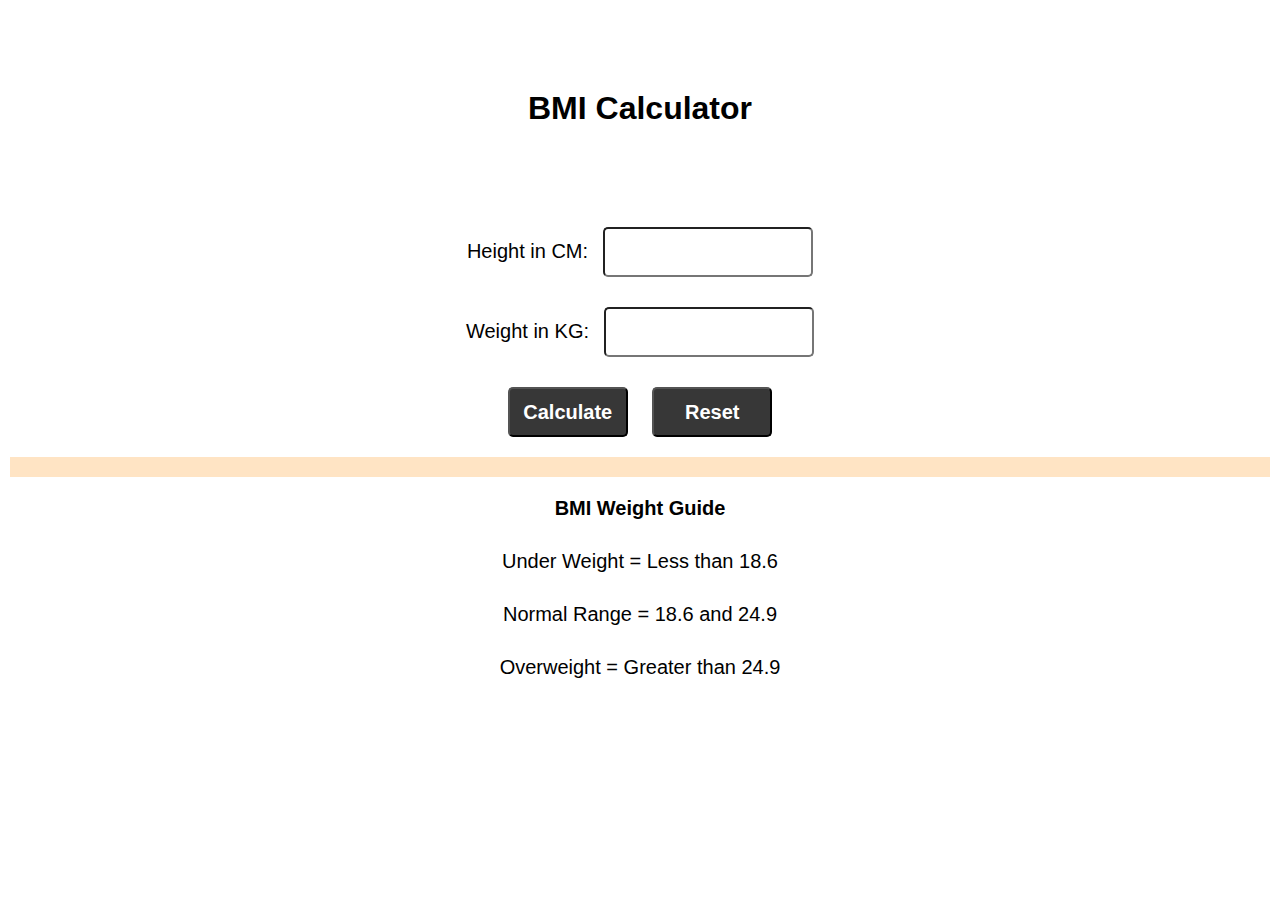
<file: JS Projects/Major Projects/BMI calculator/index.html>
<!DOCTYPE html>
<html lang="en">
<head>
    <meta charset="UTF-8">
    <meta name="viewport" content="width=device-width, initial-scale=1.0">
    <link rel="stylesheet" href="style.css">
    <title>BMI Calculator</title>
</head>
<body>
    <div class="container">
        <h1>BMI Calculator</h1>
        <form>
        <p><label>Height in CM:</label><input type="text" id="height"></p>
        <p><label>Weight in KG:</label><input type="text" id="weight"></p>
        <div class="btn-container">
            <button class="calculate">Calculate</button>
        <button class="reset" type="reset"
        >Reset</button>
        </div>
        
        <p id="result"></p>
        <div id="weight-guide">
            <h3>BMI Weight Guide</h3>
            <p>Under Weight = Less than 18.6</p>
            <p>Normal Range = 18.6 and 24.9</p>
            <p>Overweight = Greater than 24.9</p>
        </div>
        </form>




    </div>
    <script src="script.js"></script>
</body>
</html>
</file>
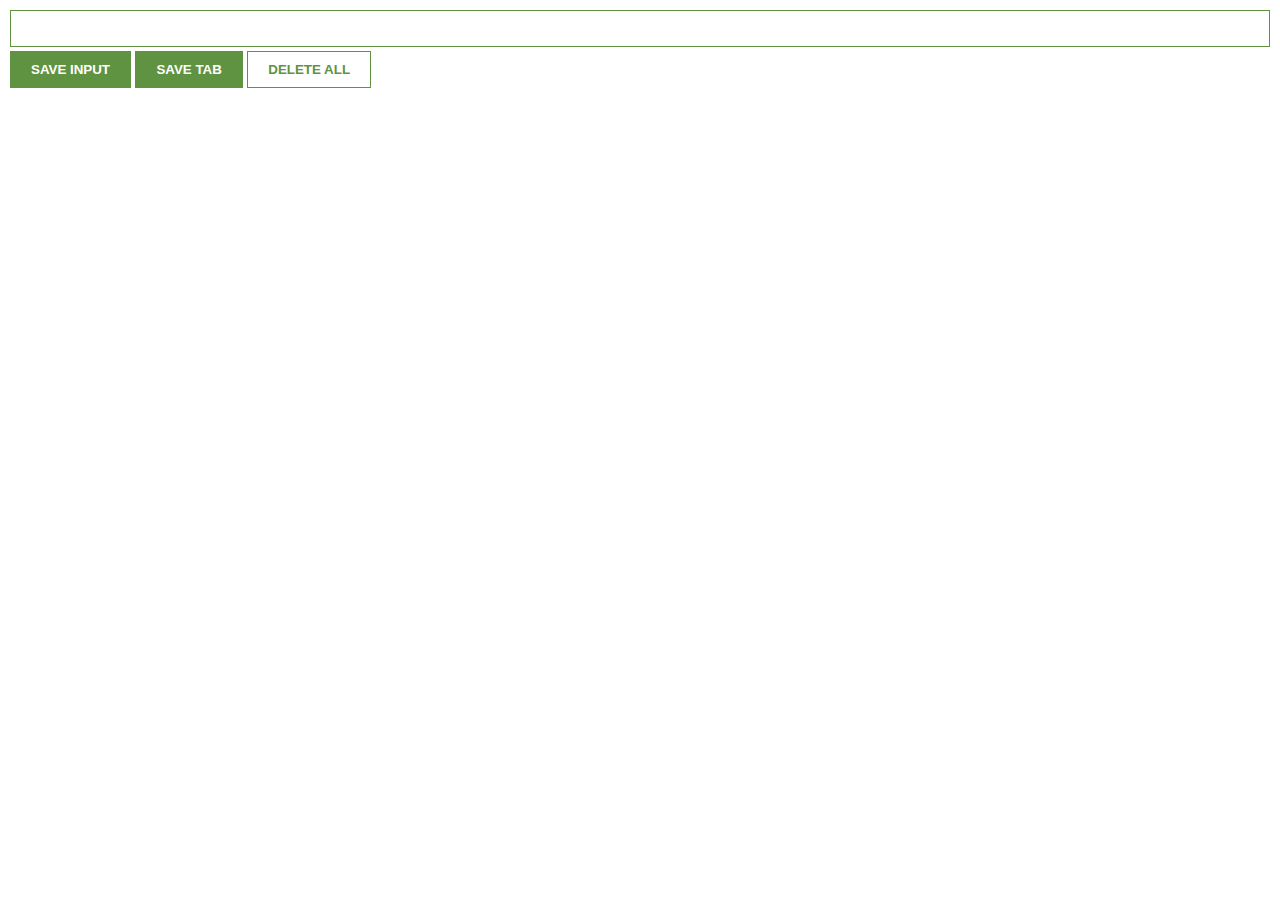
<file: JS Projects/Major Projects/LeadsTracker/index.html>
<html>
    <head>
        <link rel="stylesheet" href="index.css">
    </head>
    <body>
        <input type="text" id="input-el">
        <button id="input-btn">SAVE INPUT</button>
        <button id="tab-btn">SAVE TAB</button>
        <button id="delete-btn">DELETE ALL</button>
        <ul id="ul-el">
        </ul>
        <script src="index.js"></script>
    </body>
</html>
</file>
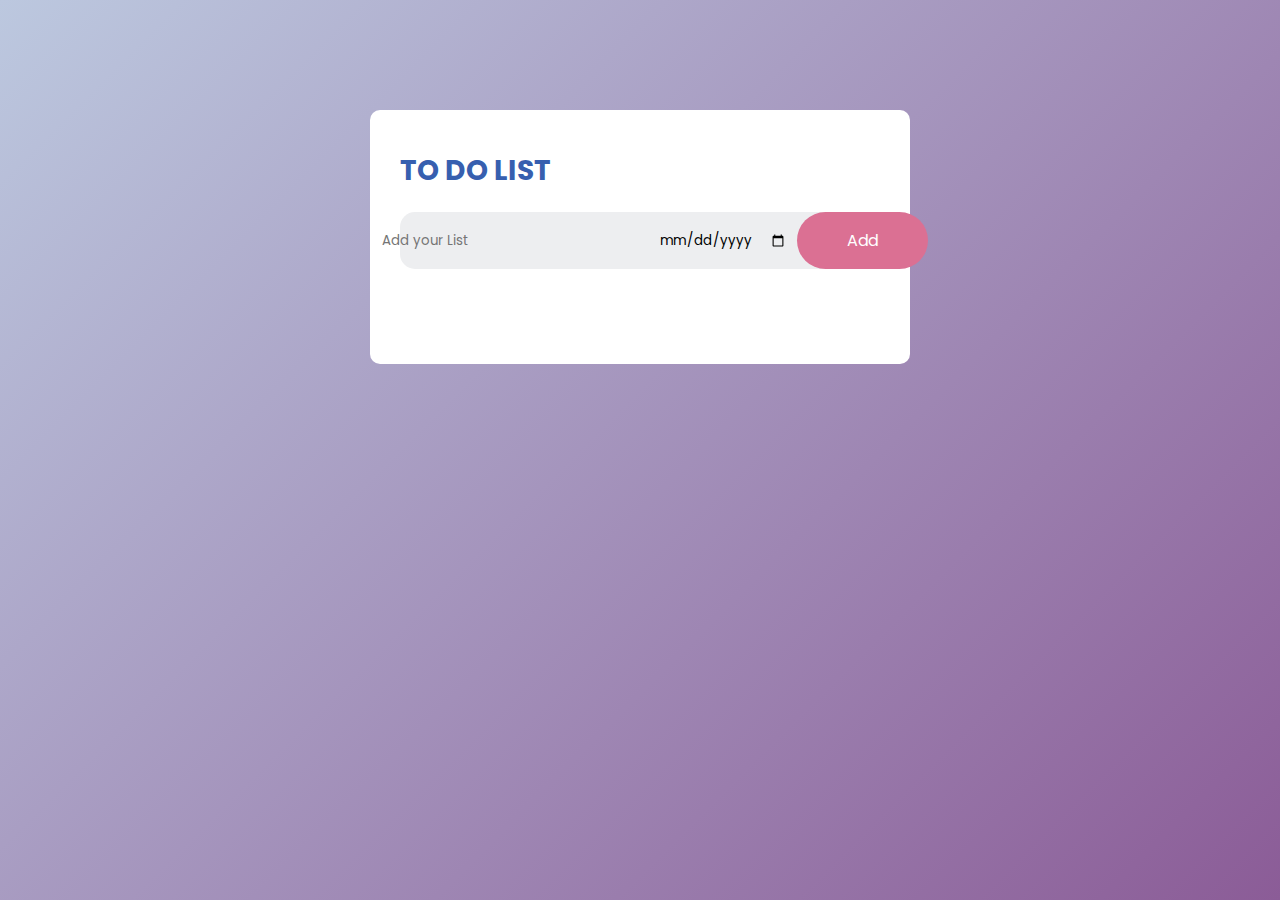
<file: JS Projects/Major Projects/TDL/index.html>
<!DOCTYPE html>
<html lang="en">
<head>
    <meta charset="UTF-8">
    <meta name="viewport" content="width=device-width, initial-scale=1.0">
    <link rel="stylesheet" href="style.css">
    <title>To Do List </title>
</head>
<body>
    <div class="container">
        <div class="todo-app">
            <h1>TO DO LIST</h1>
            <div class="input-box">
                <input type="text" id="input-el" placeholder="Add your List">
            <input type="date" id="date-el">
            <button id="add-btn">Add</button>
            </div>
            <ul id="list-container">
            </ul>

            
        </div>

       
        
        
    </div>
    <script src="script.js"></script>
</body>
</html>
</file>
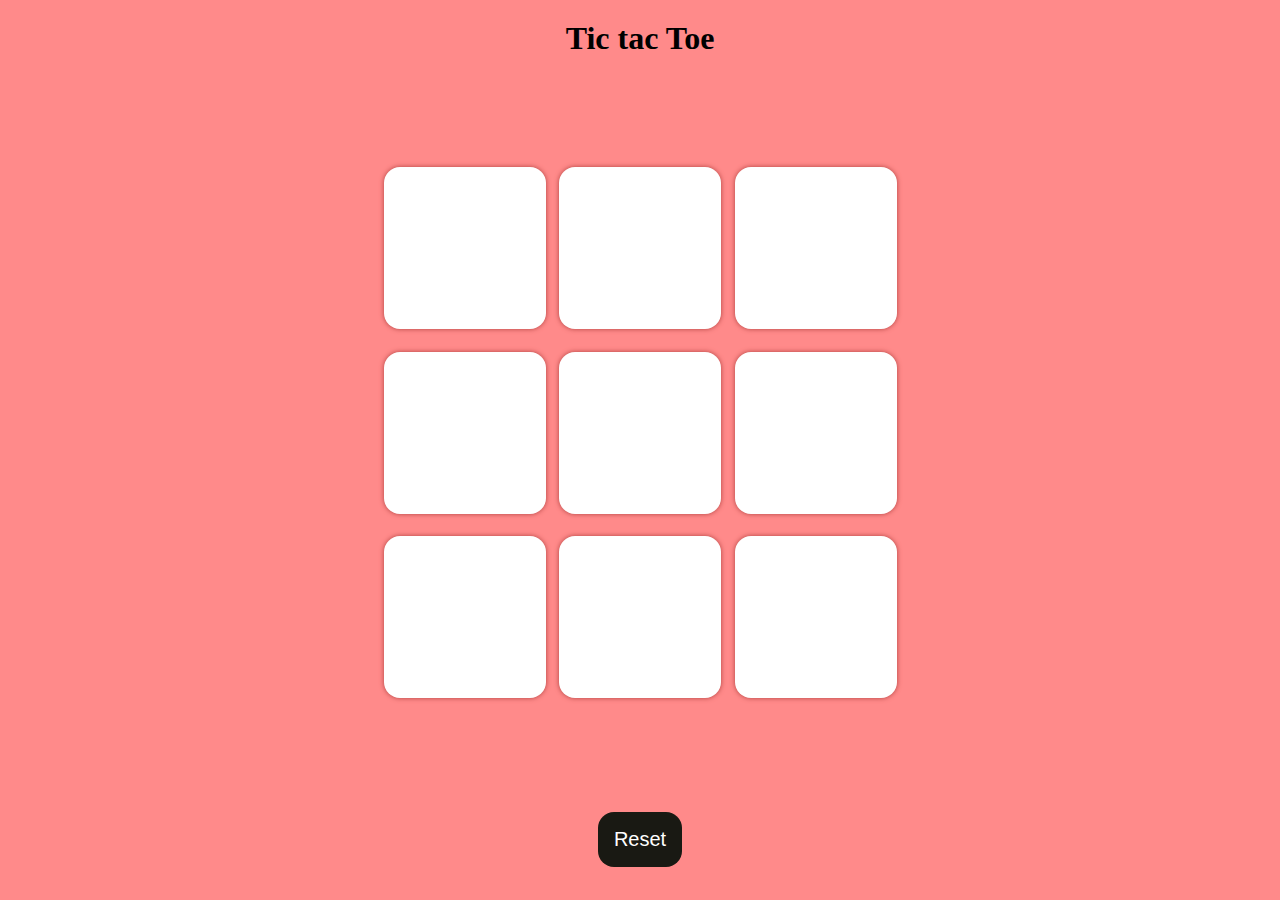
<file: JS Projects/Major Projects/TicTacToe/index.html>
<!DOCTYPE html>
<html lang="en">
<head>
    <meta charset="UTF-8">
    <meta name="viewport" content="width=device-width, initial-scale=1.0">
    <title>Tic Tac Toe</title>
    <link rel="stylesheet" href="style.css">
</head>
<body>
            
            <div class="msg-container hide">
                <p id="msg">Winner</p>
                <button id="new-btn">NEW GAME</button>
            </div>
            <main>
            <div><h1>Tic tac Toe</h1></div>
            <div class="container">
            <div class="game">
                <button class="box"></button>
                <button class="box"></button>
                <button class="box"></button>
                <button class="box"></button>
                <button class="box"></button>
                <button class="box"></button>
                <button class="box"></button>
                <button class="box"></button>
                <button class="box"></button>
            </div>
        </div>
            <button id="reset" >Reset</button>
        </main>
   
       
     
   
   
    <script src="script.js"></script>
</body>
</html>
</file>
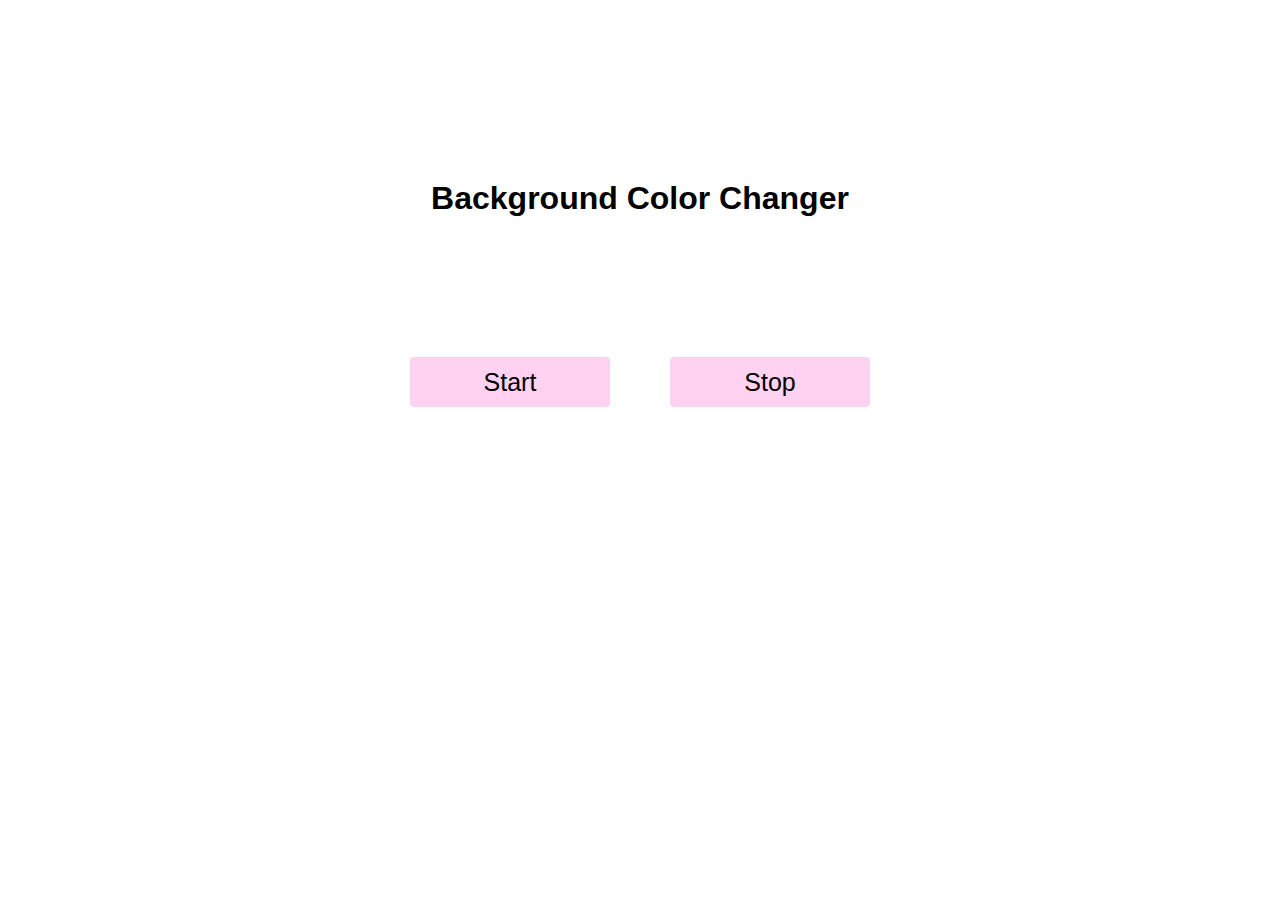
<file: JS Projects/Mini Projects/Background Color Changer/index.html>
<!DOCTYPE html>
<html lang="en">
<head>
    <meta charset="UTF-8">
    <meta name="viewport" content="width=device-width, initial-scale=1.0">
    <title>Background Color Changer</title>
    <link rel="stylesheet" href="style.css">
</head>
<body>
    <div class="container">
        <h1>Background Color Changer</h1>
        <button class="start">Start</buton>
        <button class="stop">Stop</button>
    </div>
    <script src="script.js"></script>
</body>
</html>
</file>
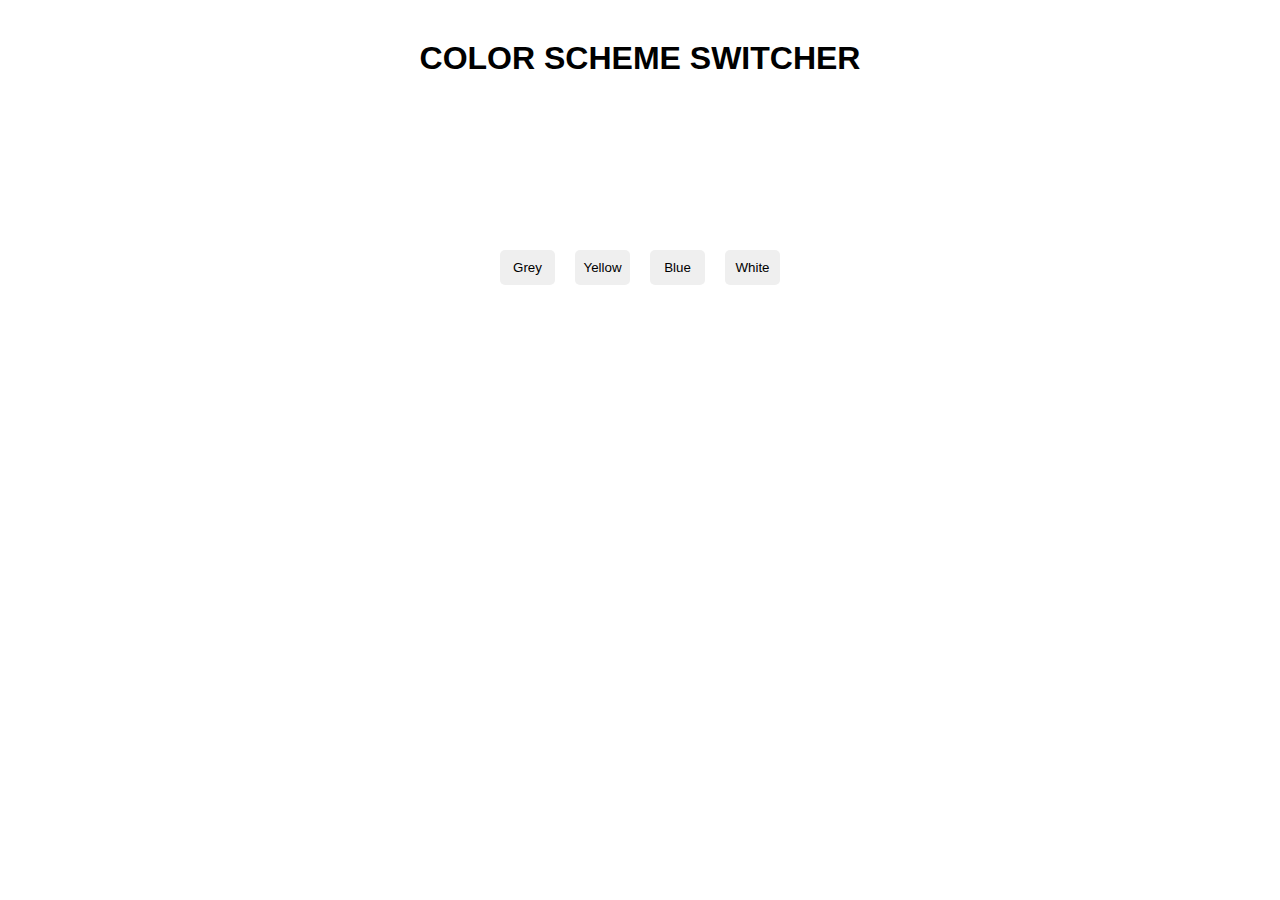
<file: JS Projects/Mini Projects/Color Scheme Switcher/index.html>
<!DOCTYPE html>
<html lang="en">

<head>
    <meta charset="UTF-8">
    <meta name="viewport" content="width=device-width, initial-scale=1.0">
    <title>Color Scheme Switcher</title>
    <link rel="stylesheet" href="styles.css">
</head>

<body>

    <h1>COLOR SCHEME SWITCHER</h1>

    <div class="container">
        <button id="grey">Grey</button>
        <button id="yellow">Yellow</button>
        <button id="blue">Blue</button>
        <button id="white">White</button>
    </div>

    <script src="script.js"></script>
</body>

</html>
</file>
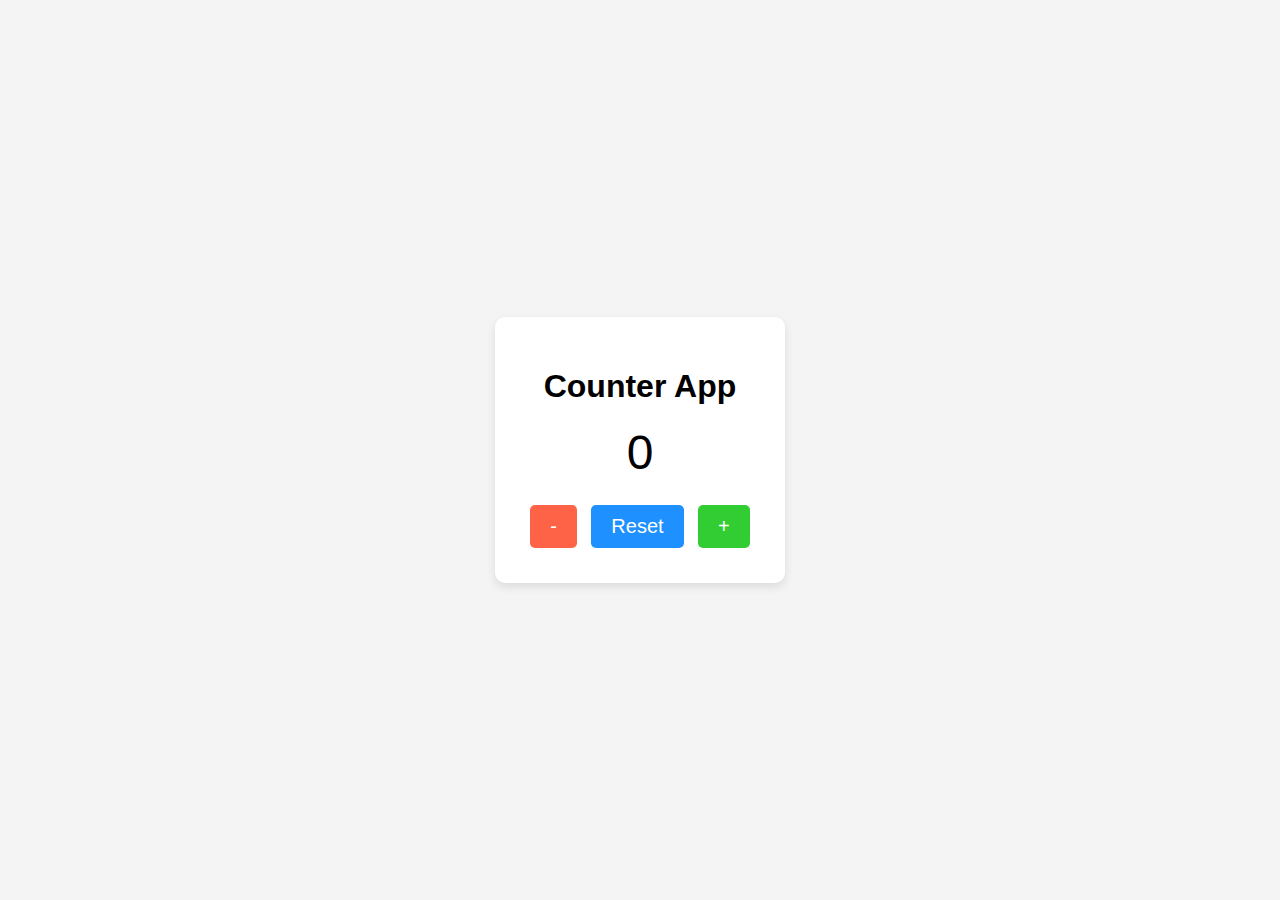
<file: JS Projects/Mini Projects/Counter App/index.html>
<!DOCTYPE html>
<html lang="en">
<head>
    <meta charset="UTF-8">
    <meta name="viewport" content="width=device-width, initial-scale=1.0">
    <title>Counter App</title>
    <link rel="stylesheet" href="styles.css">
</head>
<body>
    <div class="counter-container">
        <h1>Counter App</h1>
        <div id="counter">0</div>
        <div class="buttons">
            <button id="decrease">-</button>
            <button id="reset">Reset</button>
            <button id="increase">+</button>
        </div>
    </div>
    <script src="script.js"></script>
</body>
</html>
</file>
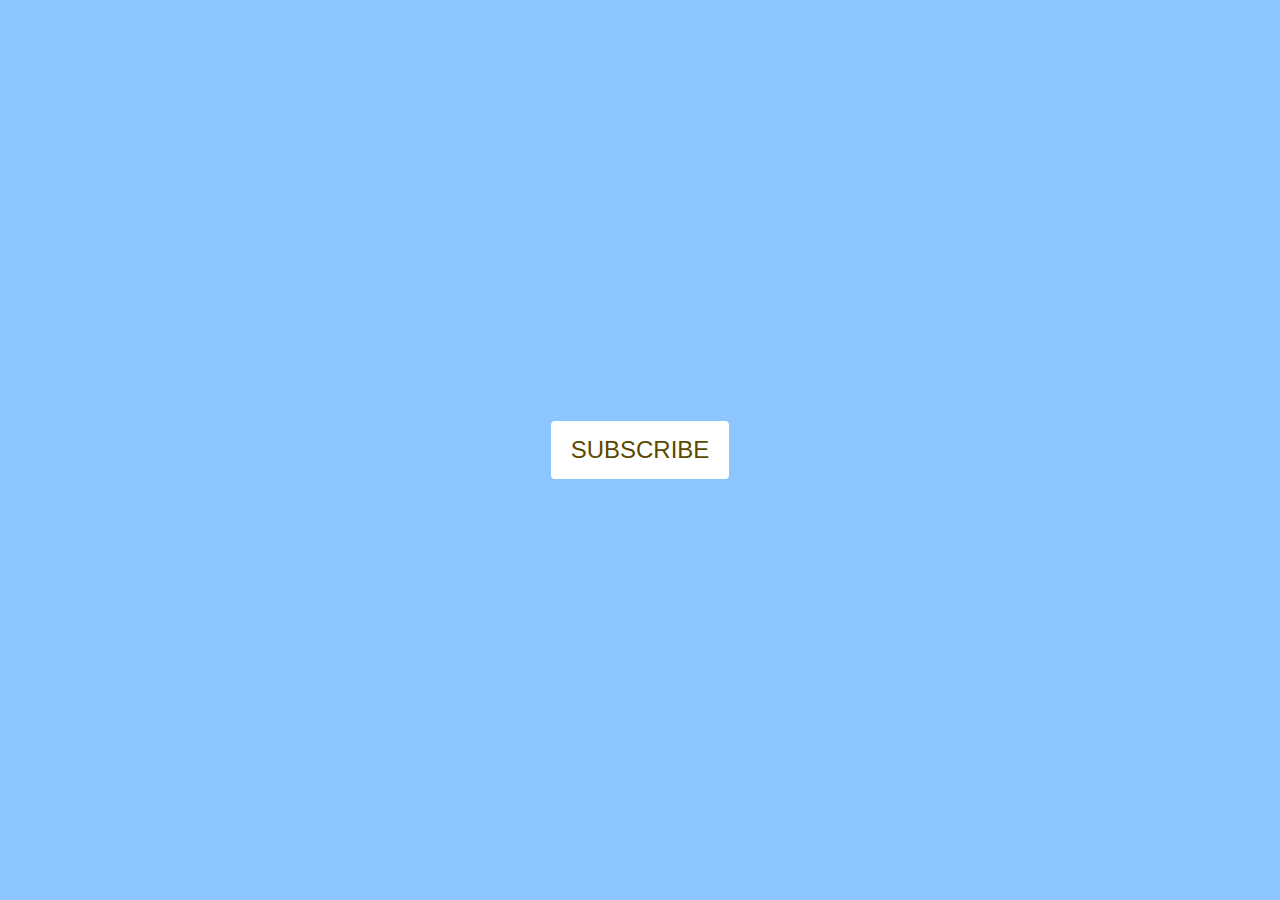
<file: JS Projects/Mini Projects/Newsletter Popup/index.html>
<!DOCTYPE html>
<html lang="en">
<head>
    <meta charset="UTF-8">
    <meta name="viewport" content="width=device-width, initial-scale=1.0">
    <title>News Letter Popup</title>
    <link rel="stylesheet" href="styles.css">
    
</head>
<body>
    
         <a class="button" onclick=" toggleNewsLetter()">  SUBSCRIBE</a>
   
    
      
     </button>
     <div class="hidden" id="Newsletter">
        <h2>Join our Exclusive Newsletter</h2>
        <p>Follow latest news from our Channel</p>
        <div class="box">
            <input type="email" placeholder="Enter Email">
        </div>
        <div class="box">
            <button class="Signup-btn">Sign Up</button>
        </div>
        
       
        <button class="close" onclick="toggleNewsLetter()">X</button>
     </div>
     
    <script src="script.js"></script>

</body>
</html>
</file>
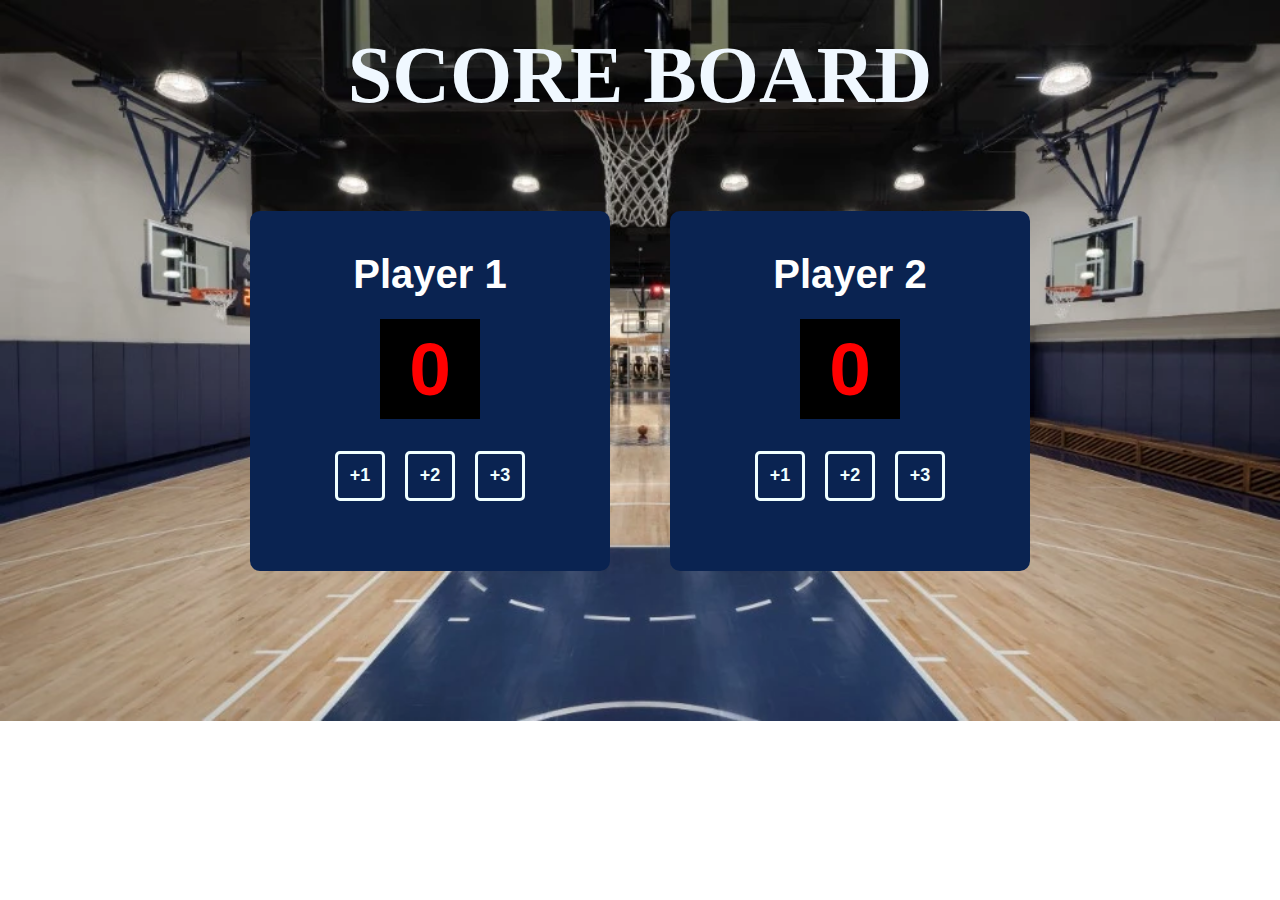
<file: JS Projects/Mini Projects/Scoreboard/index.html>
<!DOCTYPE html>
<html lang="en">

<head>
    <meta charset="UTF-8">
    <meta name="viewport" content="width=device-width, initial-scale=1.0">
    <link rel="stylesheet" href="index.css">
    <title>BasketBall Scoreboard</title>
</head>

<body>
   
    <h1>SCORE BOARD</h1>
    
    <div class="container">
       
        
           
        <!--player Box-->
        <div class="player-1-score" >
            <div class="heading">Player 1</div>
            <div class="score">
                <h2 id="score-player1-el">0</h2>
            </div>
            <div class="buttons">
                <button onclick="updateScore('player1',1);">+1</button>
                <button onclick="updateScore('player1',2)">+2</button>
                <button  onclick="updateScore('player1',3)">+3</button>
            </div>

        </div>
        <!--player box-->
        <div class="player-2-score">
            <div class="heading">Player 2</div>
            <div class="score">
                <h2 id="score-player2-el">0</h2>
            </div>
            <div class="buttons">
                <button  onclick="updateScore('player2',1)">+1</button>
                <button onclick="updateScore('player2',2)">+2</button>
                <button  onclick="updateScore('player2',3)">+3</button>
            </div>
        </div>

    </div>
    <script src="index.js"></script>
</body>

</html>
</file>
<file: JS Projects/Major Projects/BMI calculator/style.css>
*{
    margin: 0;
    padding: 0;
    font-family:Arial, Helvetica, sans-serif;
}
h1{
margin: 5vmin;
padding: 5vmin;
}
.container{
    text-align: center;
    
}
p,h3{
    margin: 10px;
    padding: 10px;
    font-size: 20px;
}
input{
    margin-left: 15px;
    height: 40px;
    width: 200px;
   border-radius: 5px;
   font-family: Arial, Helvetica, sans-serif;
   font-size: 18px;
   padding: 3px;
}
button{
    margin: 10px;
    height: 50px;
    width: 120px;
    font-weight: bold;
    font-size: 1.25rem;
    border-radius: 5px;
    background-color: rgb(55, 55, 55);
    color: white;
}
#result{
    background-color: bisque;
  
}
</file>
<file: JS Projects/Major Projects/LeadsTracker/index.css>
body {
    margin: 0;
    padding: 10px;
    font-family: Arial, Helvetica, sans-serif;
    min-width: 400px;
}

input {
    width: 100%;
    padding: 10px;
    box-sizing: border-box;
    border: 1px solid #5f9341;
    margin-bottom: 4px;
}

button {
    background: #5f9341;
    color: white;
    padding: 10px 20px;
    border: 1px solid #5f9341;
    font-weight: bold;
}

#delete-btn {
    background: white;
    color: #5f9341;
}

ul {
    margin-top: 20px;
    list-style: none;
    padding-left: 0;
}

li {
    margin-top: 5px;
}

a {
    color: #5f9341;
}
</file>
<file: JS Projects/Major Projects/TDL/style.css>
@import url('https://fonts.googleapis.com/css2?family=Poppins:ital,wght@0,100;0,200;0,300;0,400;0,500;0,600;0,700;0,800;0,900;1,100;1,200;1,300;1,400;1,500;1,600;1,700;1,800;1,900&display=swap');
*{
    margin: 0;
    padding: 0;
    font-family: "Poppins", sans-serif;
    box-sizing: border-box;
}
.container{
   min-height:100vh;
   width:100%;
   background: linear-gradient(135deg,#bcc8df,#8b5c97) ;
   display: flex;
   flex-direction: column;
   padding: 10px;

}
.todo-app{
    width: 100%;
    max-width: 540px;
    background: #fff;
    margin: 100px auto 20px;
    padding: 40px 30px 70px;
    border-radius: 10px;
}
.todo-app h1{
   
   margin-bottom: 20px;
   font-size: 1.75rem;
   color: #375faf;
}
.input-box{
    display: flex;
    justify-content: center;
    align-items: center;
    border-radius: 15px ;
    padding-left: 20px;
    margin-bottom: 25px;
    background: #edeef0;
    
}
input{
    flex: 1;
    border: none;
    outline: none;
    background: transparent;
    padding: 10px;
}
button{
    border: none;
    outline: none;
    padding: 16px 50px;
    background: palevioletred;
    color: #fff;
    font-size: 16px;
    cursor: pointer;
    border-radius: 40px;

}
ul li{
    list-style: none;
    padding: 12px 8px 12px 50px;
    font-size: 15px;
    cursor: pointer;
    position: relative;
    
}
li span{
    margin:0px 0px 0px 10.25rem;
    padding-left: 10px;
}
ul li::before {
    content: '';
    position: absolute;
    height: 25px;
    width: 25px;
    border-radius: 50%;
    background-image: url('/images/uncheck.png');
    background-size: cover;
    background-position: center;
    top: 12px;
    left: 8px;
    

}
ul li.checked{
    color: #555;
    text-decoration: line-through;
}
ul li.checked::before{
    background-image: url('/images/check.png');
}
ul li span{
    position: absolute;
    right: 0;
    top:5px;
    width: 40px;
    height: 40px;
    
}
.delete{
   height: 20px; 
   margin-top: 9px;
}
.date{
    height: 25px;
    width: 100px;
    margin-top:9px;
    margin-left: -118px;
}
</file>
<file: JS Projects/Major Projects/TicTacToe/style.css>
*{
    margin: 0;
    padding: 0;
}
body{
    
    text-align: center;
    background-color: #FF8A8A;
    

}
.container{
    margin:15px;
    height: 80vh;
    display: flex;
    align-items: center;
    justify-content: center;
    flex-direction: column;  
}
div{
    margin: 20px;
}

#msg{
   color:#fff;
   font-size: 8vmin;
}
.msg-container{
    height: 100vmin;
    display: flex;
    flex-direction: column;
    justify-content: center;
    align-items: center;
    gap: 4rem;
}
#new-btn{
   padding: 1rem;
    font-size: 1.25rem;
    background-color: #191913;
    color: #fff;
    border-radius: 1rem;
    border: none;
    
}
.game{
 
    height: 60vmin;
    width: 60vmin;
    display: flex;
    flex-wrap: wrap;
    justify-content: center;
    gap:1.5vmin;

}
.box{
    height:18vmin;
    width: 18vmin;
    border-radius: 1rem;
    border: none;
    font-size: 8vmin;
    box-shadow: 0 0 0.35rem ;
    color:#b0413e;
    background-color: #fff;
}
#reset{
    padding: 1rem;
    font-size: 1.25rem;
    background-color: #191913;
    color: #fff;
    border-radius: 1rem;
    border: none;
}
.hide{
    display: none;
}
</file>
<file: JS Projects/Mini Projects/Background Color Changer/style.css>
* {
    margin: 0;
    padding: 0;
}

body {
    text-align: center;
    margin: 20vmin;
    font-family: Arial, Helvetica, sans-serif;
}

h1 {
    margin: 10vmin;
}

button {
    margin: 50px 30px;
    height: 50px;
    width: 200px;
    border-radius: 4px;
    background-color: rgb(255, 210, 242);
    font-size: 25px;
    border: none;

}

button:hover {
    background-color: black;
    color: white;
}
</file>
<file: JS Projects/Mini Projects/Color Scheme Switcher/styles.css>
* {
    margin: 0;
    padding: 0;
}

body {
    font-family: 'Franklin Gothic Medium', 'Arial Narrow', Arial, sans-serif;
}

h1 {
    text-align: center;
    margin: 10px;
    padding: 30px;
}

.container {

    height: 300px;
    width: 300px;
    display: flex;
    justify-content: center;
    align-items: center;
    max-width: fit-content;
    margin-inline: auto;

}

button {
    margin: 10px;
    height: 35px;
    width: 75px;
    border: none;
    border-radius: 5px;
}

button:hover {
    background-color: rgb(58, 53, 53);
    color: white
}
</file>
<file: JS Projects/Mini Projects/Counter App/styles.css>
body {
    font-family: Arial, sans-serif;
    display: flex;
    justify-content: center;
    align-items: center;
    height: 100vh;
    margin: 0;
    background-color: #f4f4f4;
}

.counter-container {
    text-align: center;
    background: white;
    padding: 30px;
    border-radius: 10px;
    box-shadow: 0 4px 10px rgba(0, 0, 0, 0.1);
}

h1 {
    margin-bottom: 20px;
}

#counter {
    font-size: 48px;
    margin-bottom: 20px;
}

.buttons button {
    font-size: 20px;
    padding: 10px 20px;
    margin: 5px;
    border: none;
    border-radius: 5px;
    cursor: pointer;
    transition: background-color 0.3s;
}

#decrease {
    background-color: #ff6347;
    color: white;
}

#increase {
    background-color: #32cd32;
    color: white;
}

#reset {
    background-color: #1e90ff;
    color: white;
}

.buttons button:hover {
    opacity: 0.8;
}
</file>
<file: JS Projects/Mini Projects/Newsletter Popup/styles.css>
*{
    margin:0;
    padding: 0;

}

body{
    display: flex;
    flex-direction: column;
    justify-content: center;
    align-items: center;
    font-family: 'Franklin Gothic Medium', 'Arial Narrow', Arial, sans-serif;
    height: 100vh;
    background-color:  #8dc6ff;
    
}

.button{
    position: relative;
    padding: 15px 20px;
    font-size: 1.5rem;
    background-color: #fff;
    display: inline-block;
    text-decoration: none;
    color: #5c4800;
    cursor: pointer;
    border-radius: 4px;
    transition: 0.5s;
}

.button:hover{
    letter-spacing: 0.1rem;
}

#Newsletter{    
    position: fixed;
    top: -40%;
    left: 50%; 
    transform: translate(-50%,-50%); 
    background-color: #22313f;
    z-index: 1000;
    width: 450px;
    padding: 80px 50px 50px;
    transition: 0.5s;
    border-radius: 4px;
    visibility: hidden;
   

}

#Newsletter.active{
    visibility: visible;
    top: 50%;
}

#Newsletter h2{

    text-align: center;
    color: #cec297;
    font-size: 32px;
    margin: 15px 20px;
}

#Newsletter p{
    text-align: center;
    font-size: 20px;
    color: #a1966e;
}

#Newsletter .box{
    position: relative;
    width: 100%;
    margin-top: 20px;
    display: flex;
    align-items: center;
    justify-content: center;
}

input, button{
    width: 100%;
    border: 1px solid rgba(0, 0, 0, 0.1);
    padding: 15px;
    outline: none;
    font-size: 1rem;
    font-family:'Franklin Gothic Medium', 'Arial Narrow', Arial, sans-serif;
    border-radius: 3px;
}

button{
    border: none;
    width: 150px;
    letter-spacing: 0.1rem;
    background-color:  #8dc6ff;
    color:#22313f ;
    border-radius: 4px;
    cursor: pointer;
}


.close{
    position: absolute;
    cursor: pointer;
    top: 15px;
    right: 20px;
    color: white;
    background-color: #34495e;
    border: 3px;
    height: 30px;
    width: 30px;
    text-align: center;
    border-radius: 15px;
    padding: 3px;
}
</file>
<file: JS Projects/Mini Projects/Scoreboard/index.css>
body{
    background: url(basketballPitch.jpg);
  background-size: cover;
  background-repeat: no-repeat;
}
h1{
    text-align: center;
    margin: 30px;
    font-size: 80px;
    color: aliceblue;
}
.container{
    font-family: Arial, Helvetica, sans-serif;
    display: flex;
    justify-content:center;
    text-align: center;
    margin: 50px;
    padding: 10px;
    

}
.player-1-score,.player-2-score{
    background-color: #0a2351;
    height: 300px;
    width: 300px;
    padding: 30px;
    margin: 30px;

    display: flex;
    flex-direction: column;
    justify-content: center;
    align-items: center;
    border-radius: 10px;
}

.heading{
    color: white;
    font-size: 40px;
    margin-bottom:20px;
    font-weight: bold;
}
.score{
    background-color: black;
    color: red;
    height: 100px;
    width: 100px;
    margin:2px;
    
    font-size: 50px;
    display: flex;
    align-items: center;
    justify-content: center; 

}
.buttons{
    margin: 20px;
    display: flex;
    justify-content: space-between;
    margin: 10px;
    padding: 10px;  
}
button{
    margin: 10px;
    background-color: #0a2351;
    height: 50px;
    width: 50px;
    border-radius: 5px;
    color: azure;
    font-weight: bold;
    font-size: large;
    border: white;
    border: solid;
}
</file>
